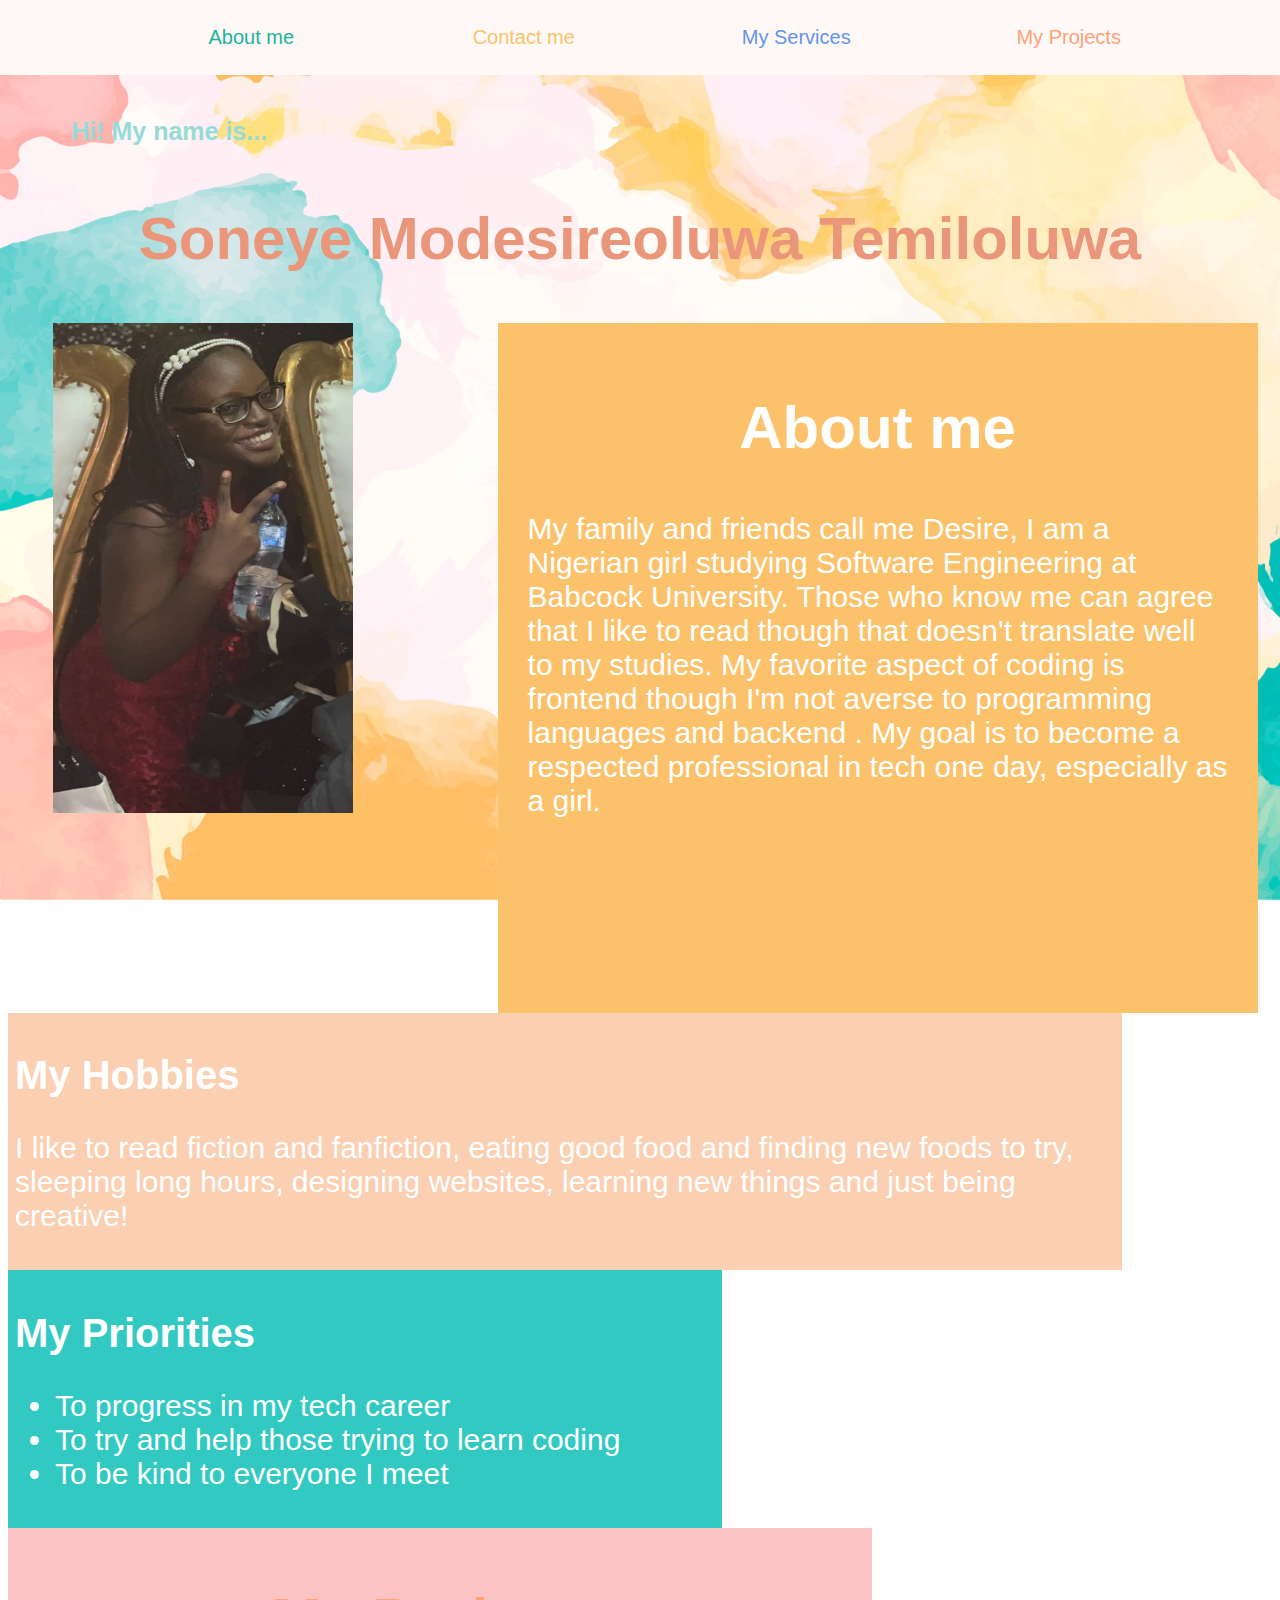
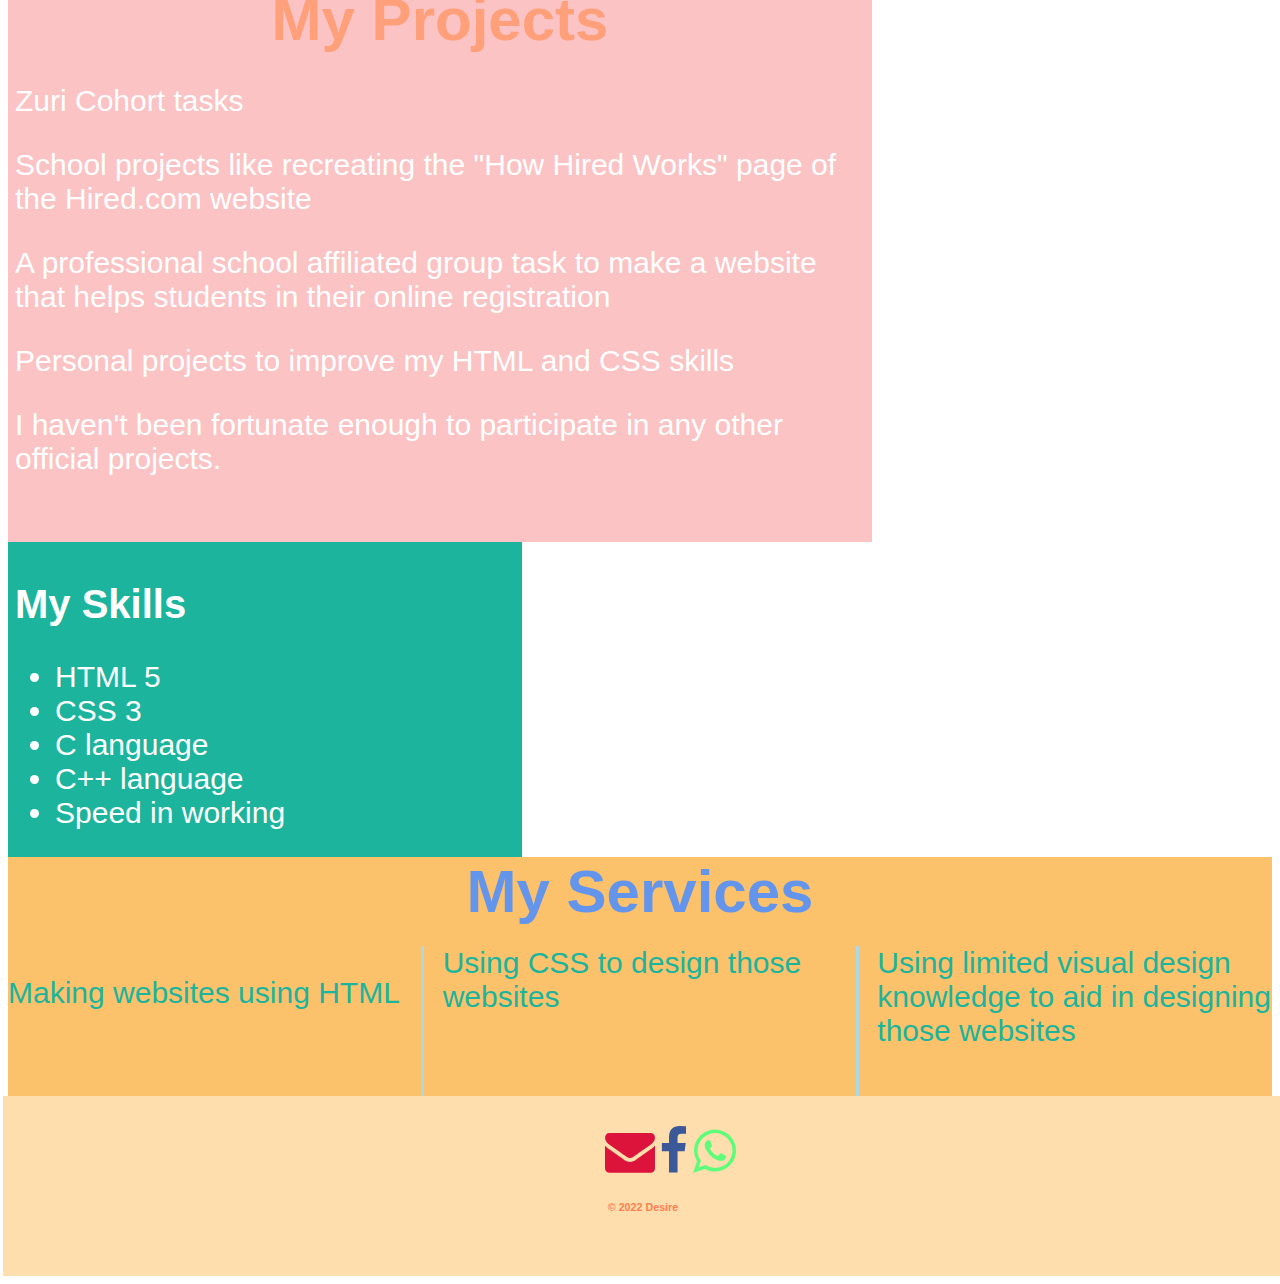
<file: index.html>
<!DOCTYPE html>
<html>

<head>
  <meta charset="utf-8">
  <meta name="viewport" content="width=device-width">
  <title>Home</title>
  <link href="style.css" rel="stylesheet" type="text/css" />
  <link rel="stylesheet" href="https://cdnjs.cloudflare.com/ajax/libs/font-awesome/4.7.0/css/font-awesome.min.css">
</head>

<body>
  <header> 
    <nav class="nav">
      <ul>
        <li><a href="#ame" style=" color: #1cb49c; #1cb49c margin-left: -40px;">About me</a></li>
        <li><a href="./contact.html" target="_blank" style="color: rgb(251,194,107);">Contact me</a></li>
        <li><a href="#services" style="color: cornflowerblue;">My Services</a></li>
        <li><a href="#projects" style="color: lightsalmon;">My Projects</a></li>
      </ul>
    </nav>
  </header>
  
  <main>
    <br>
    <br>
    <br>
    <h6 class="hi">Hi! My name is...</h6>
    <h2 class="name">Soneye Modesireoluwa Temiloluwa</h2>
    <div class="bigone">
      <div>  
        <img src="./IMG-20201223-WA0002.jpg" alt="" height="490px" width="300px">
      </div>
      
      <div class="me" >
        <h2 id="ame">About me</h2>
        <p>My family and friends call me Desire, I am a Nigerian girl studying Software Engineering at Babcock University. Those who know me can agree that I like to read though that doesn't translate well to my studies. My favorite aspect of coding is frontend though I'm not averse to programming languages and backend . My goal is to become a respected professional in tech one day, especially as a girl.</p>
      </div>
    </div>
    
    <div class="hobb">
    <h2 style="text-align: left; font-size: 40px;">My Hobbies</h2>
    <p>I like to read fiction and fanfiction, eating good food and finding new foods to try, sleeping long hours, designing websites, learning new things and just being creative!</p>
  </div>
    
    <div class="pri">
    <h2 style="text-align: left; font-size: 40px;">My Priorities</h2>
    <p>
      <ul class="prior">
        <li>To progress in my tech career</li>
        <li>To try and help those trying to learn coding</li>
        <li>To be kind to everyone I meet</li>
      </ul>
    </p>
    </div>

    <div class="pro" id="projects">
      <h2 style="color: lightsalmon; margin-bottom: 15px;">My Projects</h2>
      <p>Zuri Cohort tasks</p>
      <p>School projects like recreating the "How Hired Works" page of the Hired.com website</p>
      <p>A professional school affiliated group task to make a website that helps students in their online registration</p>
      <p>Personal projects to improve my HTML and CSS skills</p>
      <p>I haven't been fortunate enough to participate in any other official projects.</p>
    </div>
    
    <div class="skill">
      <h2 style="text-align: left; font-size: 40px;">My Skills</h2>
      <p>
        <ul class="kill">
          <li>HTML 5</li>
          <li>CSS 3</li>
          <li>C language</li>
          <li>C++ language</li>
          <li>Speed in working</li>
        </ul>
      </p>
    </div>
    
    <div>
      <h2 style="text-align: center; color: cornflowerblue; background: #fbc26b; margin-top: -10px" id="services">My Services</h2>
      <div class="serv">
        <p>Making websites using HTML</p>
        <p>Using CSS to design those websites</p>
        <p>Using limited visual design knowledge to aid in designing those websites</p>
      </div>
    </div>
  </main>
    
  <footer style="height: 150px; padding-right: 775px; margin-left: -5px;">
      <a href = "mailto: modesiresoneye@gmail.com" style="margin-left: 47%;"><i class="fa fa-envelope" style="font-size:50px;color: crimson;"></i></a>
       <a href="https://www.facebook.com/modesire.soneye.1"><i class='fa fa-facebook-f' style='font-size:50px; color:  #3b5998;'></i></a>
    <a href = "tel:09069446023" style="margin-top: 50px;">
    <i class="fa fa-whatsapp" style="font-size:50px;color: #5FFC7B"></i>
    </a>
      <h6>
        © 2022 Desire
      </h6>
  </footer>
</body>

</html>
</file>
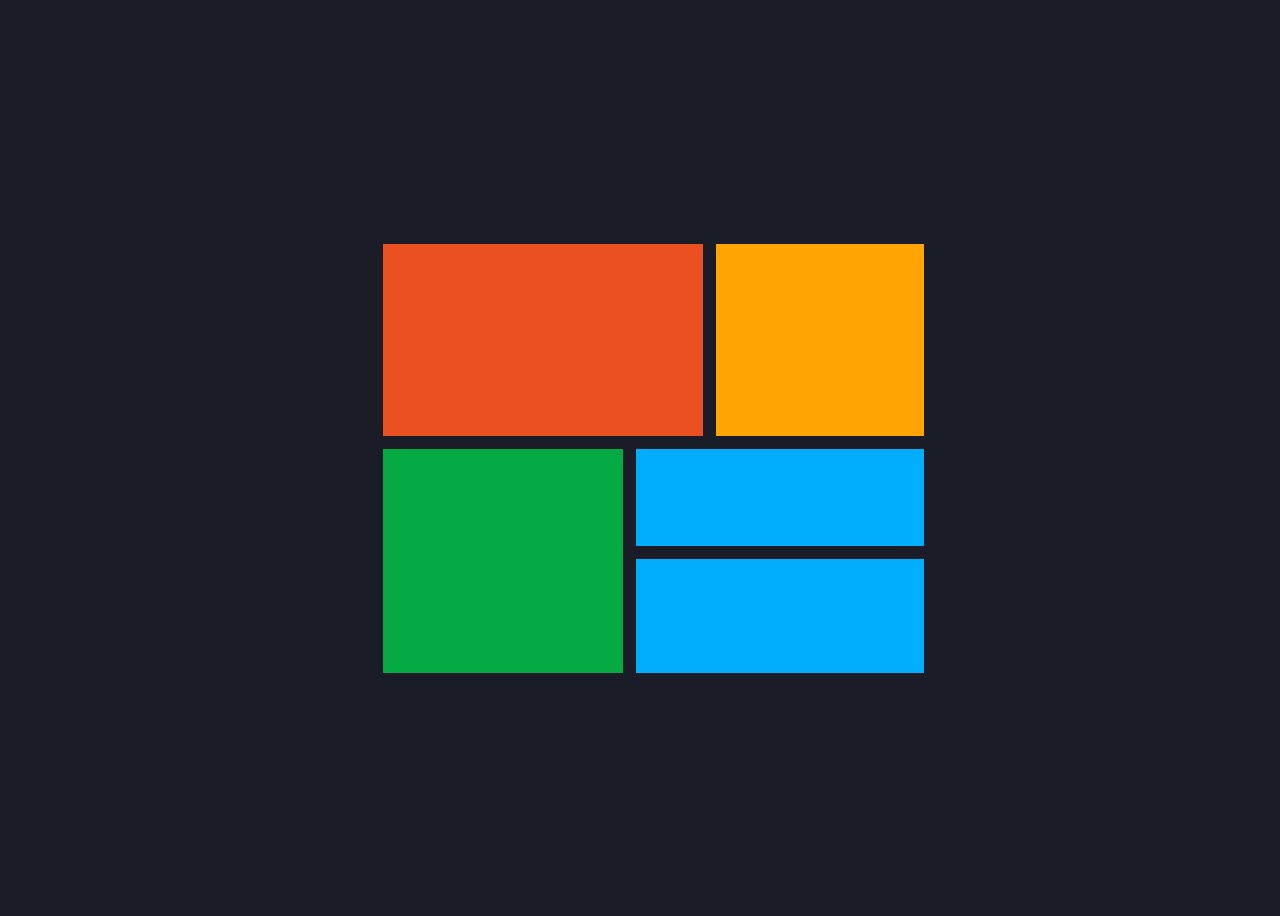
<file: grid.html>
<!DOCTYPE html>
<html lang="en">
<head>
  <meta charset="UTF-8">
  <meta http-equiv="X-UA-Compatible" content="IE=edge">
  <meta name="viewport" content="width=device-width, initial-scale=1.0">
  <title>CSS Grid Layout</title>
  <link rel="stylesheet" href="./grid.css">
</head>
<body>
  <main>
    <div class="wrapper">
      <div class="red"></div>
      <div class="yellow"></div>
      <div class="green"></div>
      <div class="blue-1"></div>
      <div class="blue-2"></div>
    </div>
  </main>
</body>
</html>
</file>
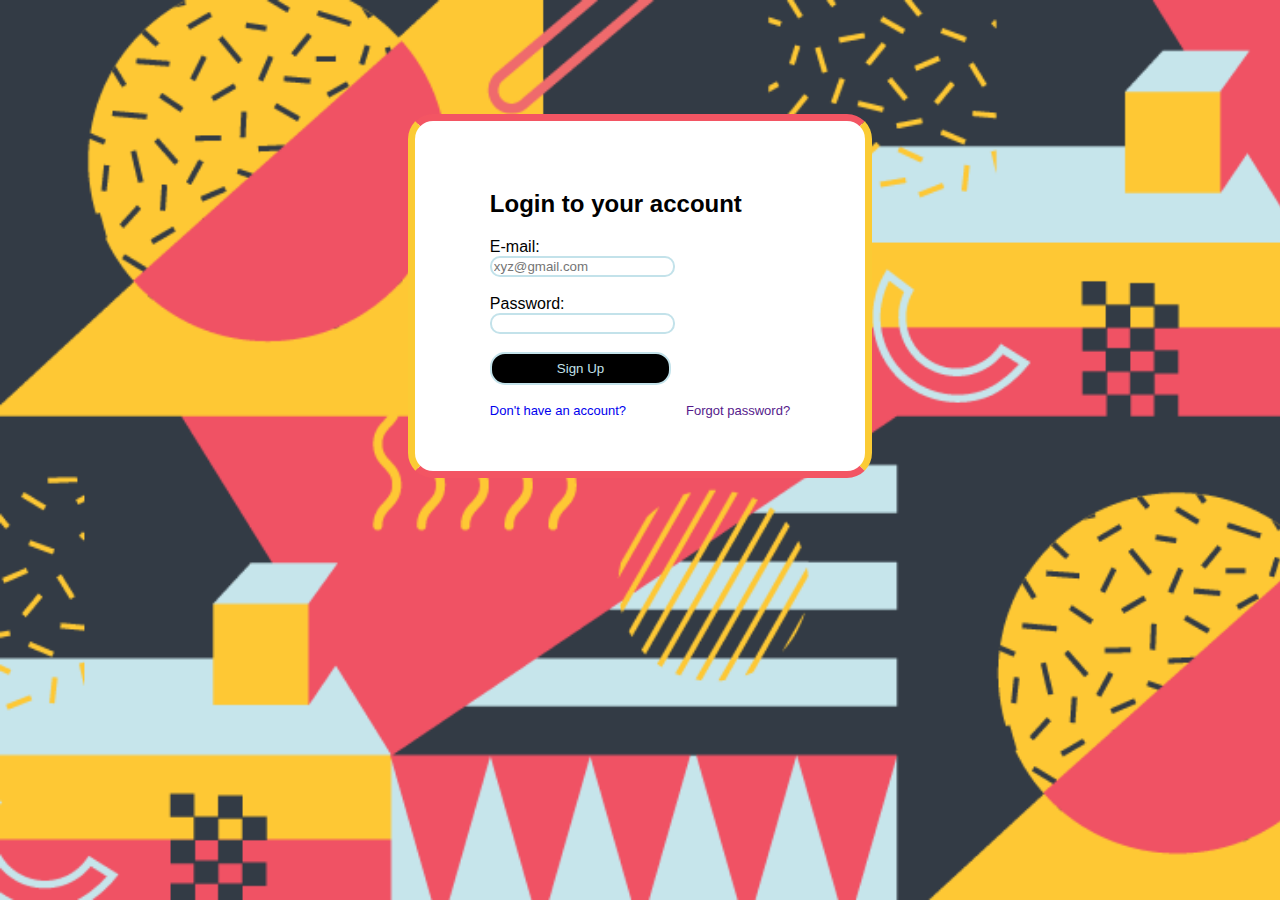
<file: login.html>
<!DOCTYPE html>
<html>

<head>
  <meta charset="utf-8">
  <meta name="viewport" content="width=device-width">
  <title>Log into your account</title>
  <link href="./login.css" rel="stylesheet" type="text/css" />
</head>

<body>
 <div class="login">
        <form action="./success.html">     
            <h2>Login to your account</h2>
            <label for="email">E-mail:</label><br>
            <input type="text" id="email" name="email" placeholder="xyz@gmail.com" required>
            <br>
            <br>
            <label for="password">Password:</label><br>
            <input type="password" id="password" name="password" required>
            <br>
            <br>
            <a href="./success.html"><input type="submit" class="submit" value="Sign Up"></a>
<!--             <button>
                <a href="./success.html">Log in</a>
            </button> -->
            <br>
            <br>
            <div class="sep">
                <a href="./index.html" class="a" style="margin-right: 60px;">Don't have an account?</a>
                <a href="" class="a">Forgot password?</a>
            </div>
        </form>
    </div>
</body>

</html>
</file>
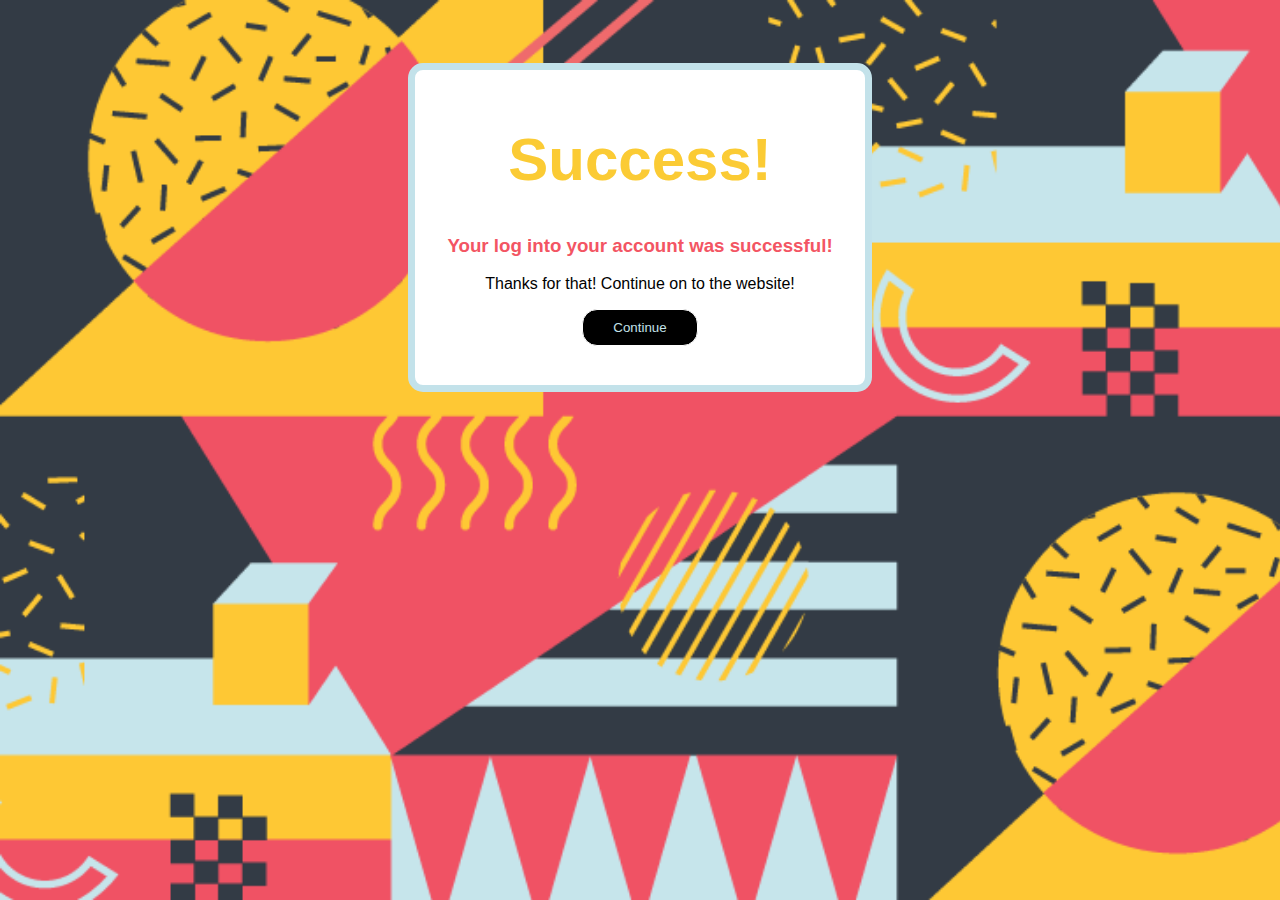
<file: success.html>
<!DOCTYPE html>
<html lang="en">
<head>
  <meta charset="UTF-8">
  <meta http-equiv="X-UA-Compatible" content="IE=edge">
  <meta name="viewport" content="width=device-width, initial-scale=1.0">
  <title>Success!</title>
  <link rel="stylesheet" href="./succ.css">
</head>
<body>
  <div class="succ">
    <h1>
      Success!
    </h1>
    <div>
      <h3>Your log into your account was successful!</h3>
      <p>Thanks for that! Continue on to the website!</p>
      <a href>
        <button>Continue</button>
      </a>
    </div>
  </div>
</body>
</html>
</file>
<file: style.css>
body{
  background-image: url(./watercolor-background_220290-15.webp);
  background-repeat: no-repeat;
  background-attachment: fixed;    
  background-size: cover;
  font-family: 'Trebuchet MS', 'Lucida Sans Unicode', 'Lucida Grande', 'Lucida Sans', Arial, sans-serif;
  min-height: 150vh;
  display: flex;
  flex-direction: column;
}
.nav{
  background-color: #fef9f6;
  text-align: center;
  position: fixed;
  top: 0%;
  left: 0%;
  width: 100%;
  padding: 10px;
  max-width: 100%;
}
nav ul{
  white-space: nowrap;
  width: 100%;
}
nav li{
  width: 10%;
  display: inline-block;
  padding-left: 40px;
  margin-right: 100px;
}
nav li a{
  text-decoration: none;
  font-size: 20px;
}
h2{
  text-align: center;
}
img{
  margin-left: 15%;
  margin-right: 0%;
}
.me{
  height: 650px;
  width: 700px;
  background: #fbc26b;
  padding: 20px 30px;
  color: white;
  margin-left: 15%;
}
.pro{
  background: #fbc3c4;
  width: 850px;
  height: 600px;
  padding: 7px 7px;
  color: white;
  font-size: 50px;
  margin-top: -0px;
}
.serv{
  color: #1cb49c;
  column-count: 3;
  column-rule: 1px solid lightblue;
  column-rule-width: 3px;
  font-size: 40px;
  background: #fbc26b;
  margin-top: -50px;
  height: 150px;
  padding-top: 20px;
}
.hobb{
  background: #fbcfb1;
  padding: 7px 7px;
  color: white;
  width: 1100px;
}
.pri{
  background: #32c9c2;
  width: 700px;
  padding: 7px 7px;
  color: white;
}
.skill{
  background: #1cb49c;
  color: white;
  width: 500px;
  padding: 7px 7px;
}
.kill{
  font-size: 30px;
}
footer{
  background: navajowhite;
  height: 100px;
  padding-top: 30px;
  margin-top: auto;
  width: 100vw;
}
h6{
  text-align: center;
  color: coral;
}
h2{
  font-size: 60px;
}
.hi{
  color: #97dbd7;
  margin-left: 5%;
  text-align: left;
  font-size: 25px;
  margin-top: 55px;
}
.name{
  color: darksalmon;
}
.bigone{
  display: flex;
}
p{
  font-size: 30px;
}
.prior{
  font-size: 30px;
}
h4{
  font-size: 60px;
}
a{
  text-decoration: none;
}
h4:hover{
  color: orange;
  background:  #32c9c2;
}
.move{
  color: coral;
}

@media screen and (max-width: 375px){
  .nav{
    height: 70px;
    top: 0%;
  }
  nav li a{
    font-size: 40px;
  }
  nav li{
  padding-left: 3px;
  margin-right: 150px;
}
  .name{
  text-align: center;
}
  img{
  margin-left: 15%;
}
  .me{
    margin-left: 90%;
    height: 700px;
    width: 600px;
    padding: 0px 30px;
  }
  .serv{
  width: 1000px;
  font-size: 60px;
  }
  #services{
    width: 1000px;
  }
  footer{
    width: 100vw;
    text-align: center;
 }
  h4{
    font-size:40px;
  }
  .hi{
    font-size: 30px;
  }
}
</file>
<file: grid.css>
* {
  box-sizing: border-box;
}
body{
  background-color: #1a1c28;
  display: flex;
  place-items: center;
  min-height: 100vh;
}
main{
 margin: auto;
}
.wrapper{
  display: grid;
  grid-template-areas:
  'red1 red1 yellow1'
  'red1 red1 yellow1'
  'green1 blue1 blue1'
  'green1 blue2 blue2'
  ;
  gap: 13px;
  width: 95%;
  margin: auto;
  background-color: #1a1c28;
}
.red{
  background: #eb5020;
  grid-area: red1;
  padding: 6em 10em;
}
.yellow{
  background: #ffa401;
  grid-area: yellow1;
  padding: 5em 6.5em;
}
.green{
  background: #05aa42;
  grid-area: green1;
  padding: 7em 7.5em;
}
.blue-1{
  background: #01aefd;
  grid-area: blue1;
  padding: 2.5em 3em;
}
.blue-2{
  background: #01aefd;
  grid-area: blue2; 
  padding: 3em 3em;
}
@media screen and (max-width: 375px){
  .wrapper{
   grid-template-areas:
    'red1 red1'
    'yellow1 yellow1'
    'green1 green1'
    'blue1 blue2';
  }
}
</file>
<file: login.css>
body{
    background-image: url('./bus2.webp');
    background-repeat: no-repeat;
    background-attachment: fixed;
    background-size: cover;
    font-family: 'Trebuchet MS', 'Lucida Sans Unicode', 'Lucida Grande', 'Lucida Sans', Arial, sans-serif;
}
.login{
    display: flex;
    justify-content: center;
    background-color: white;
    margin: auto;
    height: 350px;
    width: 450px;
    border-radius: 25px;
    margin-top: 9%;
    border-top: 7px solid #f35563;
    border-bottom: 7px solid #f35563;
    border-left: 7px solid rgb(251,203,52);
    border-right: 7px solid rgb(251,203,52);
}
.sep{
    display: flex;
}
button, .submit{
    padding: 7px 65px;
    border-radius: 15px;
    background-color: black;
    color: #c3e2ea;
}
form{
    padding-top: 11%;
}
input{
    border-radius: 10px;
    border: 2px solid #c3e2ea;
}
.a{
    font-size: 13px;
}
a{
    text-decoration: none;
}
a:hover{
    color: #c3e2ea;
}

@media screen and (max-width: 375px){
  .login{
    margin: auto;
    margin-top: 140px;
    width: 350px;
  }
}
</file>
<file: succ.css>
body{
    background-image: url('./bus2.webp');
    background-repeat: no-repeat;
    background-attachment: fixed;
    background-size: cover;
    font-family: 'Trebuchet MS', 'Lucida Sans Unicode', 'Lucida Grande', 'Lucida Sans', Arial, sans-serif;
}
.succ{
    background-color: white;
    height: 300px;
    width: 450px;
    display: block;
    text-align: center;
    margin: auto;
    margin-top: 5%;
    border-radius: 15px;
    padding-top: 15px;
    border: 7px solid #c3e2ea;
}
h1{
    color: rgb(251,203,52);
    font-size: 60px;
}
h3{
    color: #f35563;
}
button{
    background-color: black;
    color: #c3e2ea;
    padding: 10px 30px;
    border-radius: 15px;
    border: 1px solid white;
}

@media screen and (max-width: 375px){
  .succ{
    width: 325px;
    height: 350px;
    margin: auto;
    margin-top: 145px;
  }
}
</file>
